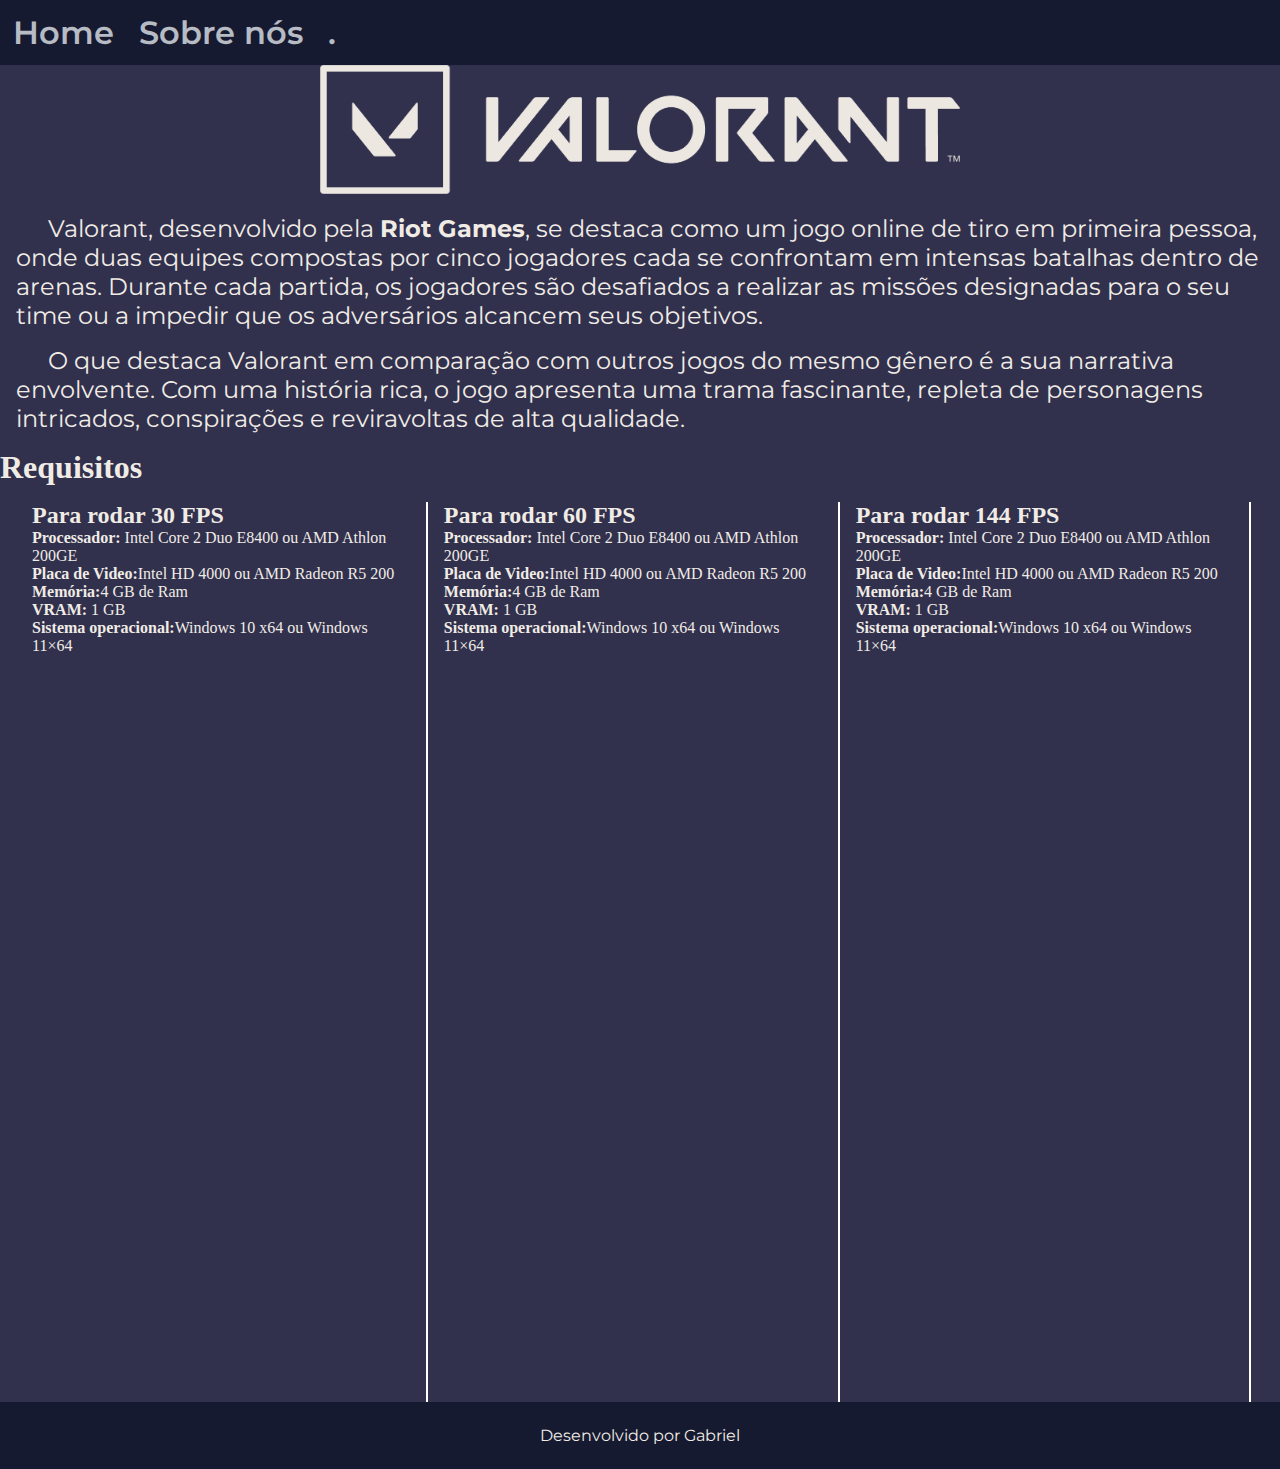
<file: games/valorant/valorant.html>
<!DOCTYPE html>
<html lang="en">
<head>
    <meta charset="UTF-8">
    <meta http-equiv="X-UA-Compatible" content="IE=edge">
    <meta name="viewport" content="width=device-width, initial-scale=1.0">
    <title>Catálogo de Jogos</title>
    <link rel="stylesheet" href="../../style.css">
</head>
<body>
    <header class="cabecalho">
        <nav class="cabecalho__menu">
            <a href="../../index.html" class="cabecalho__menu__link">Home</a>
            <a href="" class="cabecalho__menu__link">Sobre nós</a>
            <a href="" class="cabecalho__menu__link">.</a>
        </nav>
    </header>

    <main class="apresentacao">
        <div class="logo__valorant">
            <img src="./assets/logo_valorant.png" alt="logo do valorant" class="logo__valorant__imagem">
        </div>   
        <p class="apresentacao__conteudo__texto">
            Valorant, desenvolvido pela <strong>Riot Games</strong>, se destaca como um jogo online de tiro em primeira pessoa, onde duas equipes compostas por cinco jogadores cada se confrontam em intensas batalhas dentro de arenas. Durante cada partida, os jogadores são desafiados a realizar as missões designadas para o seu time ou a impedir que os adversários alcancem seus objetivos.</p>
        <p class="apresentacao__conteudo__texto">    
            O que destaca Valorant em comparação com outros jogos do mesmo gênero é a sua narrativa envolvente. Com uma história rica, o jogo apresenta uma trama fascinante, repleta de personagens intricados, conspirações e reviravoltas de alta qualidade.
        </p>
        <h1>Requisitos</h1>
        <section class="requisitos">
            <div class="requisitos__separacao">
                <h2>Para rodar 30 FPS</h2>
                <div class="requisitos__lista">
                    <ul class="requisitos__lista">
                        <li><strong>Processador:</strong> Intel Core 2 Duo E8400 ou AMD Athlon 200GE</li>
                        <li><strong>Placa de Video:</strong>Intel HD 4000 ou AMD Radeon R5 200</li>
                        <li><strong>Memória:</strong>4 GB de Ram</li>
                        <li><strong>VRAM:</strong> 1 GB</li>
                        <li><strong>Sistema operacional:</strong>Windows 10 x64 ou Windows 11×64</li>
                    </ul>
                </div>
            </div>
            
            <div class="requisitos__separacao">
                <h2>Para rodar 60 FPS</h2>
                <div>
                    <ul class="requisitos__lista">
                        <li><strong>Processador:</strong> Intel Core 2 Duo E8400 ou AMD Athlon 200GE</li>
                        <li><strong>Placa de Video:</strong>Intel HD 4000 ou AMD Radeon R5 200</li>
                        <li><strong>Memória:</strong>4 GB de Ram</li>
                        <li><strong>VRAM:</strong> 1 GB</li>
                        <li><strong>Sistema operacional:</strong>Windows 10 x64 ou Windows 11×64</li>
                    </ul>
                </div>
            </div>
            <div class="requisitos__separacao">
                <h2>Para rodar 144 FPS</h2>
                <div>
                    <ul class="requisitos__lista">
                        <li><strong>Processador:</strong> Intel Core 2 Duo E8400 ou AMD Athlon 200GE</li>
                        <li><strong>Placa de Video:</strong>Intel HD 4000 ou AMD Radeon R5 200</li>
                        <li><strong>Memória:</strong>4 GB de Ram</li>
                        <li><strong>VRAM:</strong> 1 GB</li>
                        <li><strong>Sistema operacional:</strong>Windows 10 x64 ou Windows 11×64</li>
                    </ul>
                </div>
            </div>
        
        </section>
    </main>

    <footer class="rodape">
        Desenvolvido por Gabriel
    </footer>
</body>
</html>
</file>
<file: style.css>
@import url('https://fonts.googleapis.com/css2?family=Krona+One&family=Montserrat:wght@400;600&display=swap');
@import url(games/valorant/valorant_style.css);

:root {
    --cor-primaria: #161A30;
    --cor-texto: #F0ECE5;
    --cor-texto-cabecalho: #B6BBC4;
    --cor-terciaria: #14213d;
    --cor-hover: #7077A1;
    --cor-banner: #424769;
    --cor-background: #31304D;

    --fonte-primaria: 'Krona One', sans-serif;
    --fonte-secundaria: 'Montserrat', sans-serif;
}

*{
    margin: 0;
    padding: 0;
}

.cabecalho{
    padding: 1% 0 1% 1%;
    background-color: var(--cor-primaria);
}

.cabecalho__menu{
    display: flex;
    gap: 25px;
}

.cabecalho__menu__link{
    font-family: var(--fonte-secundaria);
    font-size: 2rem;
    font-weight: 600;
    color: var(--cor-texto-cabecalho);
    text-decoration: none;
}

.cabecalho__menu__link:hover{
    cursor: pointer;
    color: var(--cor-hover);
}

body{
    background-color: var(--cor-background);
    color: var(--cor-texto);
}

.apresentacao__conteudo__titulo{
    font-family: var(--fonte-primaria);
    font-size: 2.5rem;
    margin: 1rem;
}

.apresentacao__conteudo__texto{
    font-family: var(--fonte-secundaria);
    font-size: 1.5rem;
    margin: 1rem;
    text-indent: 2rem;
}


.sessao_banner{
    padding: 5%;
    display: flex;
    justify-content: center;
    flex-wrap: wrap;
}

.banner{
    display: flex;
    flex-direction: column;
    background-color: var(--cor-banner);
    width: 18.5rem;
    border: 2px solid black;
    border-radius: 15px;
    padding: 10px;
    margin: 10px;
    -webkit-transition: all 0.3s ease;
    transition: all 0.3s ease
}

.banner:hover{
    -webkit-transform: scale(1.1);
    transform: scale(1.1);
}

.banner__imagem{
    width: 19rem;
    height: 28.5rem;
    border-radius: 15px;
    display: flex;
    align-self: center;
}

.banner__botao{
    font-family: var(--fonte-secundaria);
    font-size: 24px;
    text-align: center;
    border: 2px solid black;
    border-radius: 10px;
    margin: 5px 0;
    padding: 5px;
    cursor: pointer;
    text-decoration: none;
    color: var(--cor--texto);
}

.banner__botao:hover{
    background-color: var(--cor-hover);
}

.rodape{
    padding: 24px;
    text-align: center;
    color: var(--cor--texto);
    background-color: var(--cor-primaria);
    font-family: var(--fonte-secundaria);
    width: 400;
}
</file>
